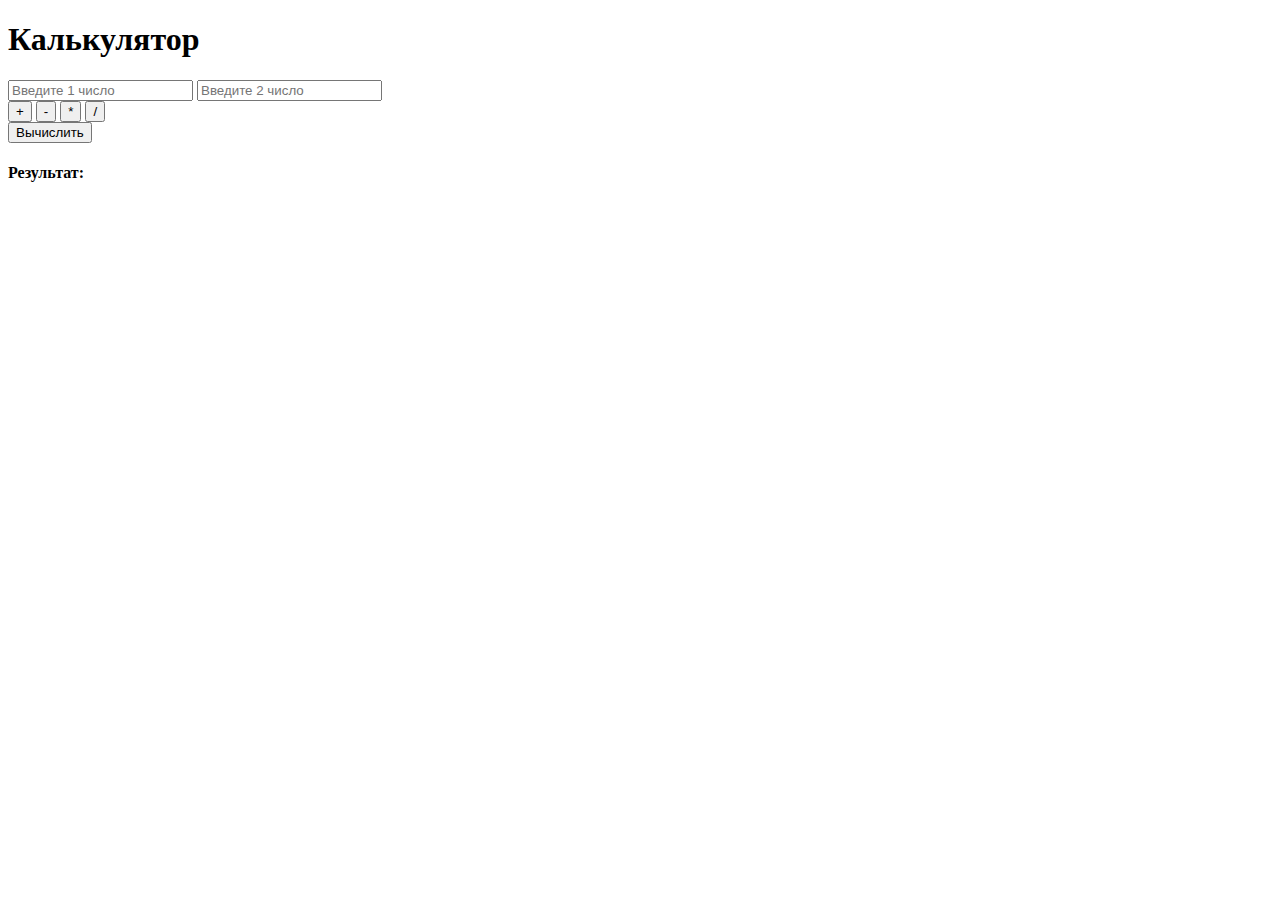
<file: 01-base/index.html>
<!DOCTYPE html>
<html lang="en">
  <head>
    <meta charset="UTF-8" />
    <meta http-equiv="X-UA-Compatible" content="IE=edge" />
    <meta name="viewport" content="width=device-width, initial-scale=1.0" />
    <link
      rel="shortcut icon"
      href="https://result.school/logo-result.school.png"
    />
    <link
      href="https://cdn.jsdelivr.net/npm/bootstrap@5.3.0-alpha3/dist/css/bootstrap.min.css"
      rel="stylesheet"
      integrity="sha384-KK94CHFLLe+nY2dmCWGMq91rCGa5gtU4mk92HdvYe+M/SXH301p5ILy+dN9+nJOZ"
      crossorigin="anonymous"
    />
    <title>01. JS Base</title>
    <script src="app.js" defer></script>
    <script src="theory.js" defer></script>
  </head>
  <body class="bg-dark text-light">
    <div class="container w-50 pt-5">
      <h1>Калькулятор</h1>
      <input
        type="number"
        class="form-control mb-2"
        placeholder="Введите 1 число"
        id="input1"
        value=""
      />
      <input
        type="number"
        class="form-control mb-2"
        placeholder="Введите 2 число"
        id="input2"
        value=""
      />
      <div class="d-flex mb-2">
        <button class="btn btn-success flex-grow-1 mx-2" id="plus">+</button>
        <button class="btn btn-danger flex-grow-1 mx-2" id="minus">-</button>
        <button class="btn btn-danger flex-grow-1 mx-2" id="multiply">*</button>
        <button class="btn btn-danger flex-grow-1 mx-2" id="division">/</button>
      </div>
      <button class="btn btn-outline-info w-100 mb-2" id="submit">
        Вычислить
      </button>

      <div class="text-bg-light p-3 text-center">
        <h4>Результат:</h4>
        <p id="result" class="mb-0"></p>
      </div>
    </div>
  </body>
</html>
</file>
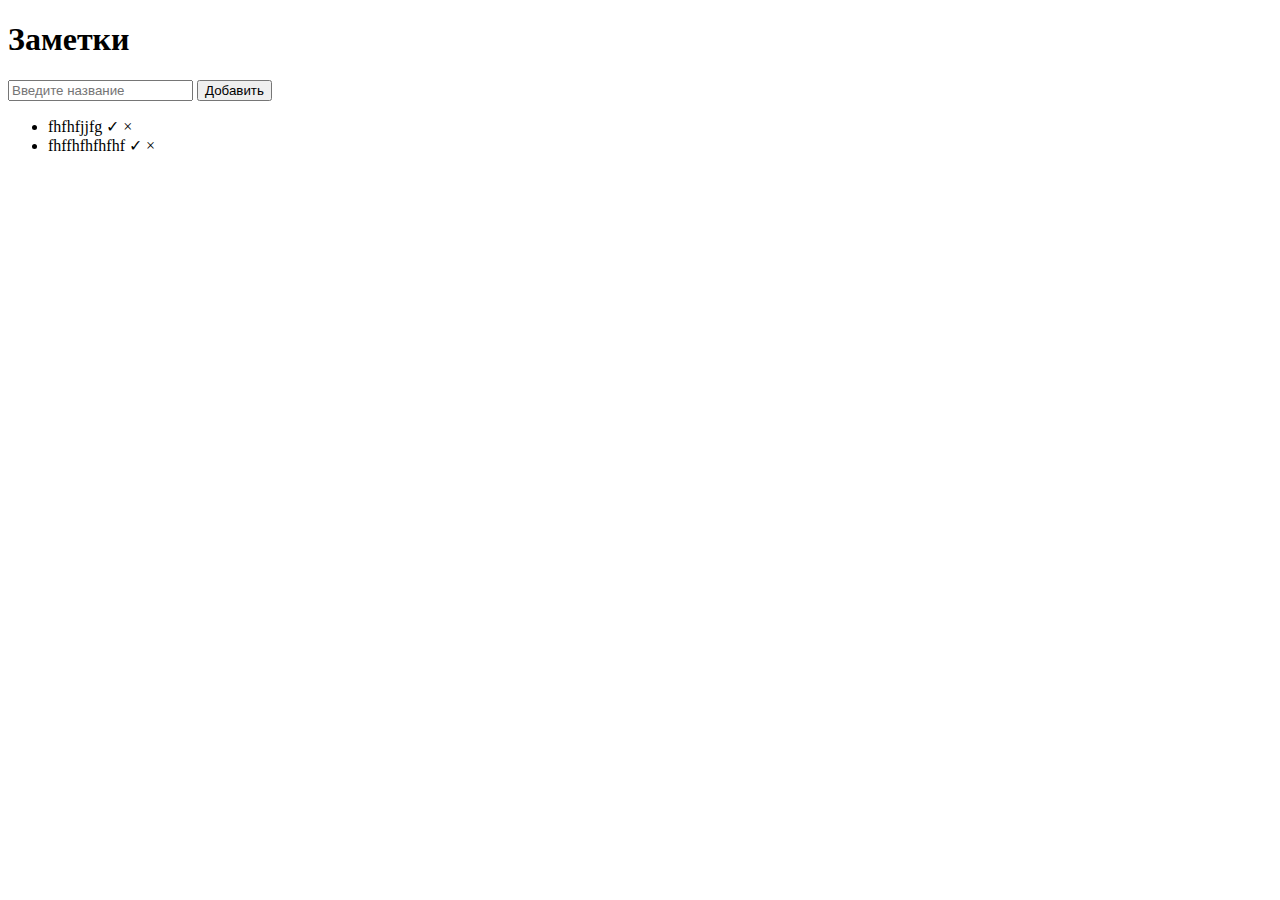
<file: 02-array-object-start/index.html>
<!DOCTYPE html>
<html lang="en">

<head>
  <meta charset="UTF-8" />
  <meta http-equiv="X-UA-Compatible" content="IE=edge" />
  <meta name="viewport" content="width=device-width, initial-scale=1.0" />
  <link rel="shortcut icon" href="https://result.school/logo-result.school.png" />
  <link href="https://cdn.jsdelivr.net/npm/bootstrap@5.3.0-alpha3/dist/css/bootstrap.min.css" rel="stylesheet"
    integrity="sha384-KK94CHFLLe+nY2dmCWGMq91rCGa5gtU4mk92HdvYe+M/SXH301p5ILy+dN9+nJOZ" crossorigin="anonymous" />
  <title>02. JS Array & Objects</title>
  <script src="app.js" defer></script>
  <script src="theory.js" defer></script>
</head>

<body class="bg-dark text-light">
  <div class="container w-50 pt-5">
    <h1>Заметки</h1>
    <input type="text" class="form-control mb-2" placeholder="Введите название" id="title" />
    <button class="btn btn-outline-info w-100 mb-2" id="create">
      Добавить
    </button>

    <ul class="list-group list-group-flush" id="list">
      <!-- <li class="list-group-item d-flex justify-content-between align-items-center">
        <span>Название</span>
        <span>
          <span class="btn btn-small btn-success">&check;</span>
          <span class="btn btn-small btn-danger">&times;</span>
        </span>
      </li> -->
    </ul>
  </div>
</body>

</html>
</file>
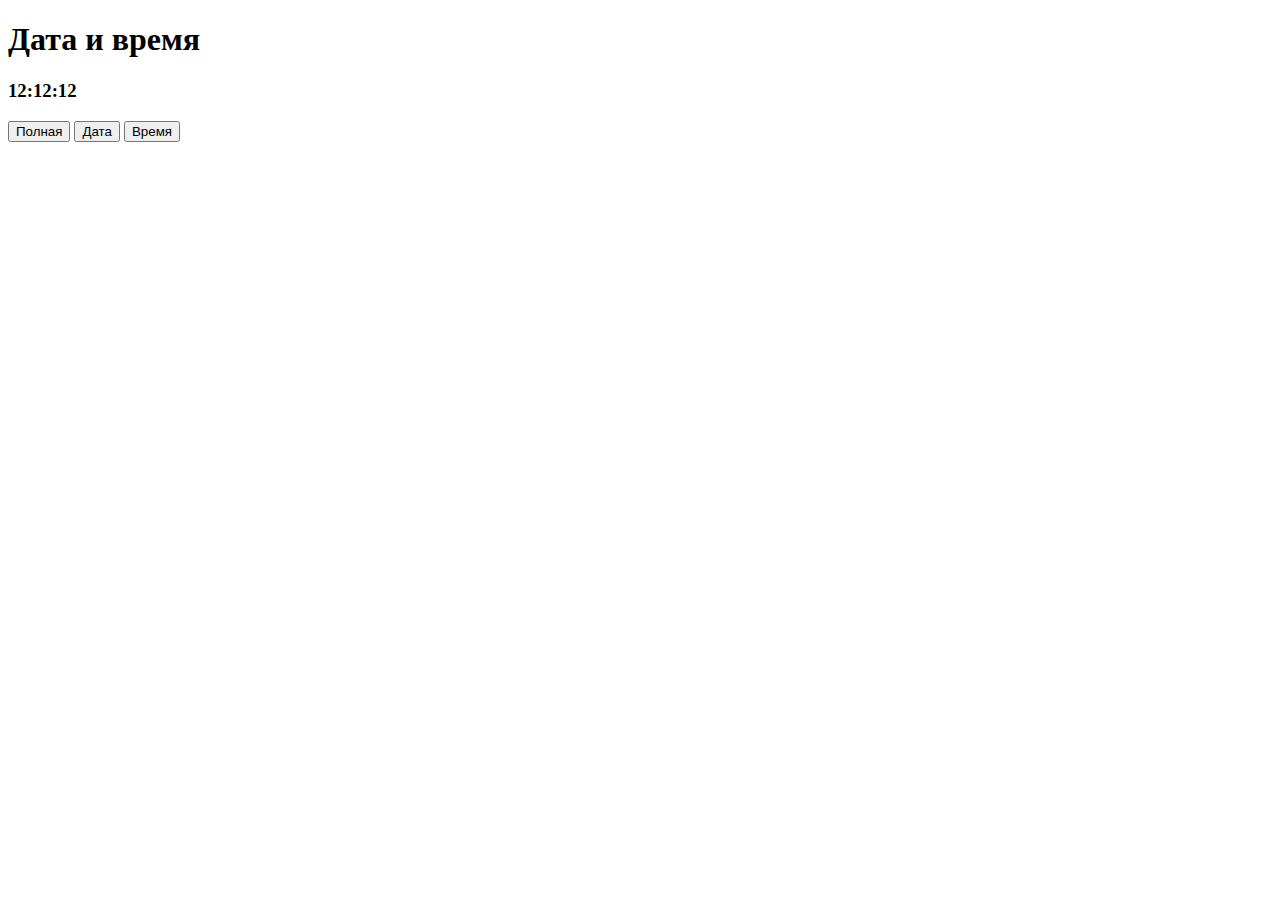
<file: 03-theory-num-str-date/index.html>
<!DOCTYPE html>
<html lang="en">
  <head>
    <meta charset="UTF-8" />
    <meta http-equiv="X-UA-Compatible" content="IE=edge" />
    <meta name="viewport" content="width=device-width, initial-scale=1.0" />
    <link
      rel="shortcut icon"
      href="https://result.school/logo-result.school.png"
    />
    <link
      href="https://cdn.jsdelivr.net/npm/bootstrap@5.3.0-alpha3/dist/css/bootstrap.min.css"
      rel="stylesheet"
      integrity="sha384-KK94CHFLLe+nY2dmCWGMq91rCGa5gtU4mk92HdvYe+M/SXH301p5ILy+dN9+nJOZ"
      crossorigin="anonymous"
    />
    <title>03. JavaScript детальней</title>
    <script src="01-numbers.js" defer></script>
  </head>
  <body class="bg-dark text-light">
    <div class="container w-50 pt-5">
      <h1>Дата и время</h1>

      <div class="text-bg-light p-3 text-center rounded">
        <h3 id="output">12:12:12</h3>

        <div class="d-flex mb-2 justify-content-around">
          <button class="btn btn-small btn-primary" id="full">Полная</button>
          <button class="btn btn-small btn-success" id="date">Дата</button>
          <button class="btn btn-small btn-danger" id="time">Время</button>
        </div>
      </div>
    </div>
  </body>
</html>
</file>
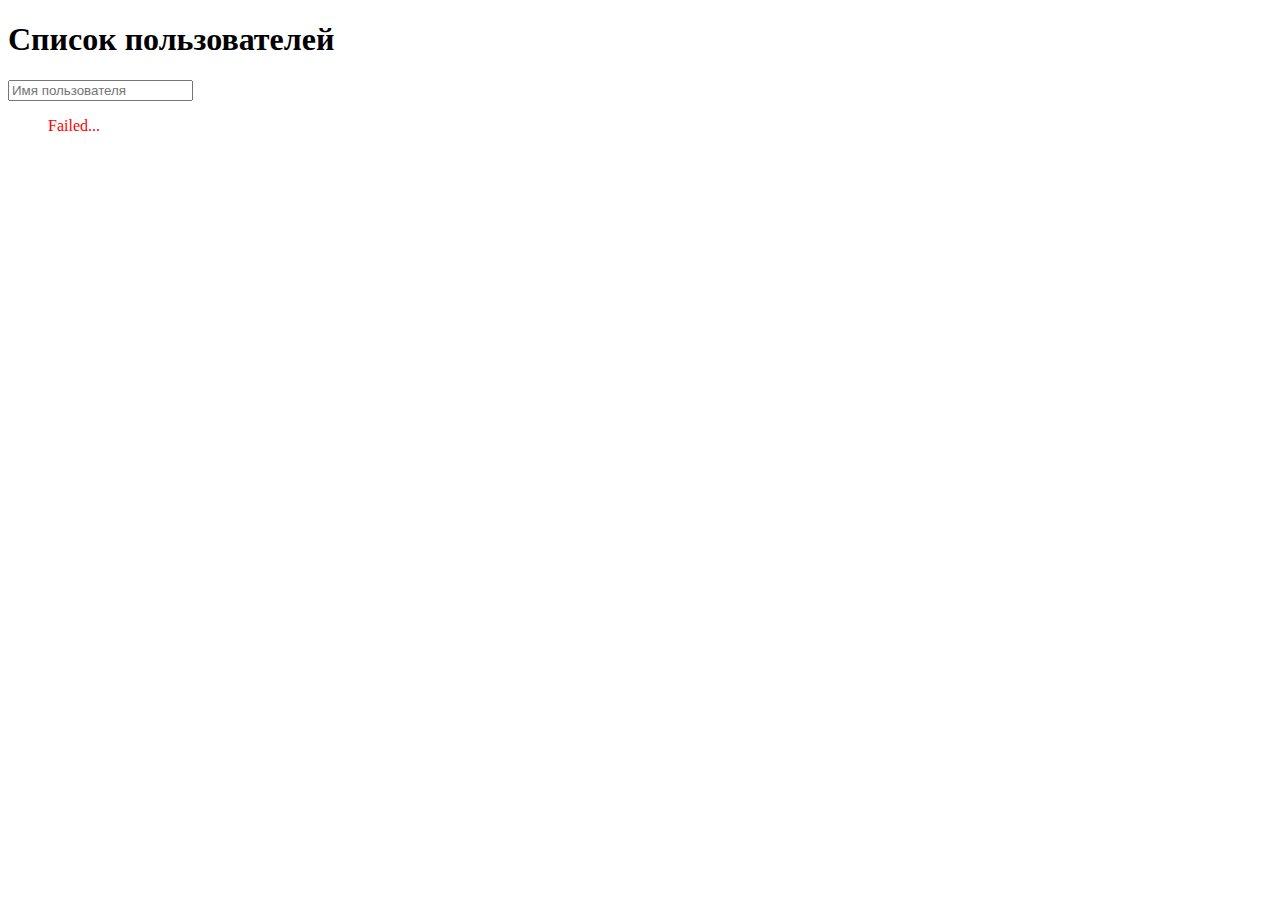
<file: 06-result/index.html>
<!DOCTYPE html>
<html lang="en">
  <head>
    <meta charset="UTF-8" />
    <meta http-equiv="X-UA-Compatible" content="IE=edge" />
    <meta name="viewport" content="width=device-width, initial-scale=1.0" />
    <link
      rel="shortcut icon"
      href="https://result.school/logo-result.school.png"
    />
    <link
      href="https://cdn.jsdelivr.net/npm/bootstrap@5.3.0-alpha3/dist/css/bootstrap.min.css"
      rel="stylesheet"
      integrity="sha384-KK94CHFLLe+nY2dmCWGMq91rCGa5gtU4mk92HdvYe+M/SXH301p5ILy+dN9+nJOZ"
      crossorigin="anonymous"
    />
    <title>07. Result</title>
    <script src="app.js" defer></script>
  </head>
  <body class="bg-dark text-light">
    <div class="container w-50 pt-5">
      <h1>Список пользователей</h1>
      <input
        type="text"
        class="form-control mb-2"
        placeholder="Имя пользователя"
        id="filter"
      />

      <ul class="list-group list-group-flush" id="list"></ul>
    </div>
    <script src="app.js"></script>
  </body>
</html>
</file>
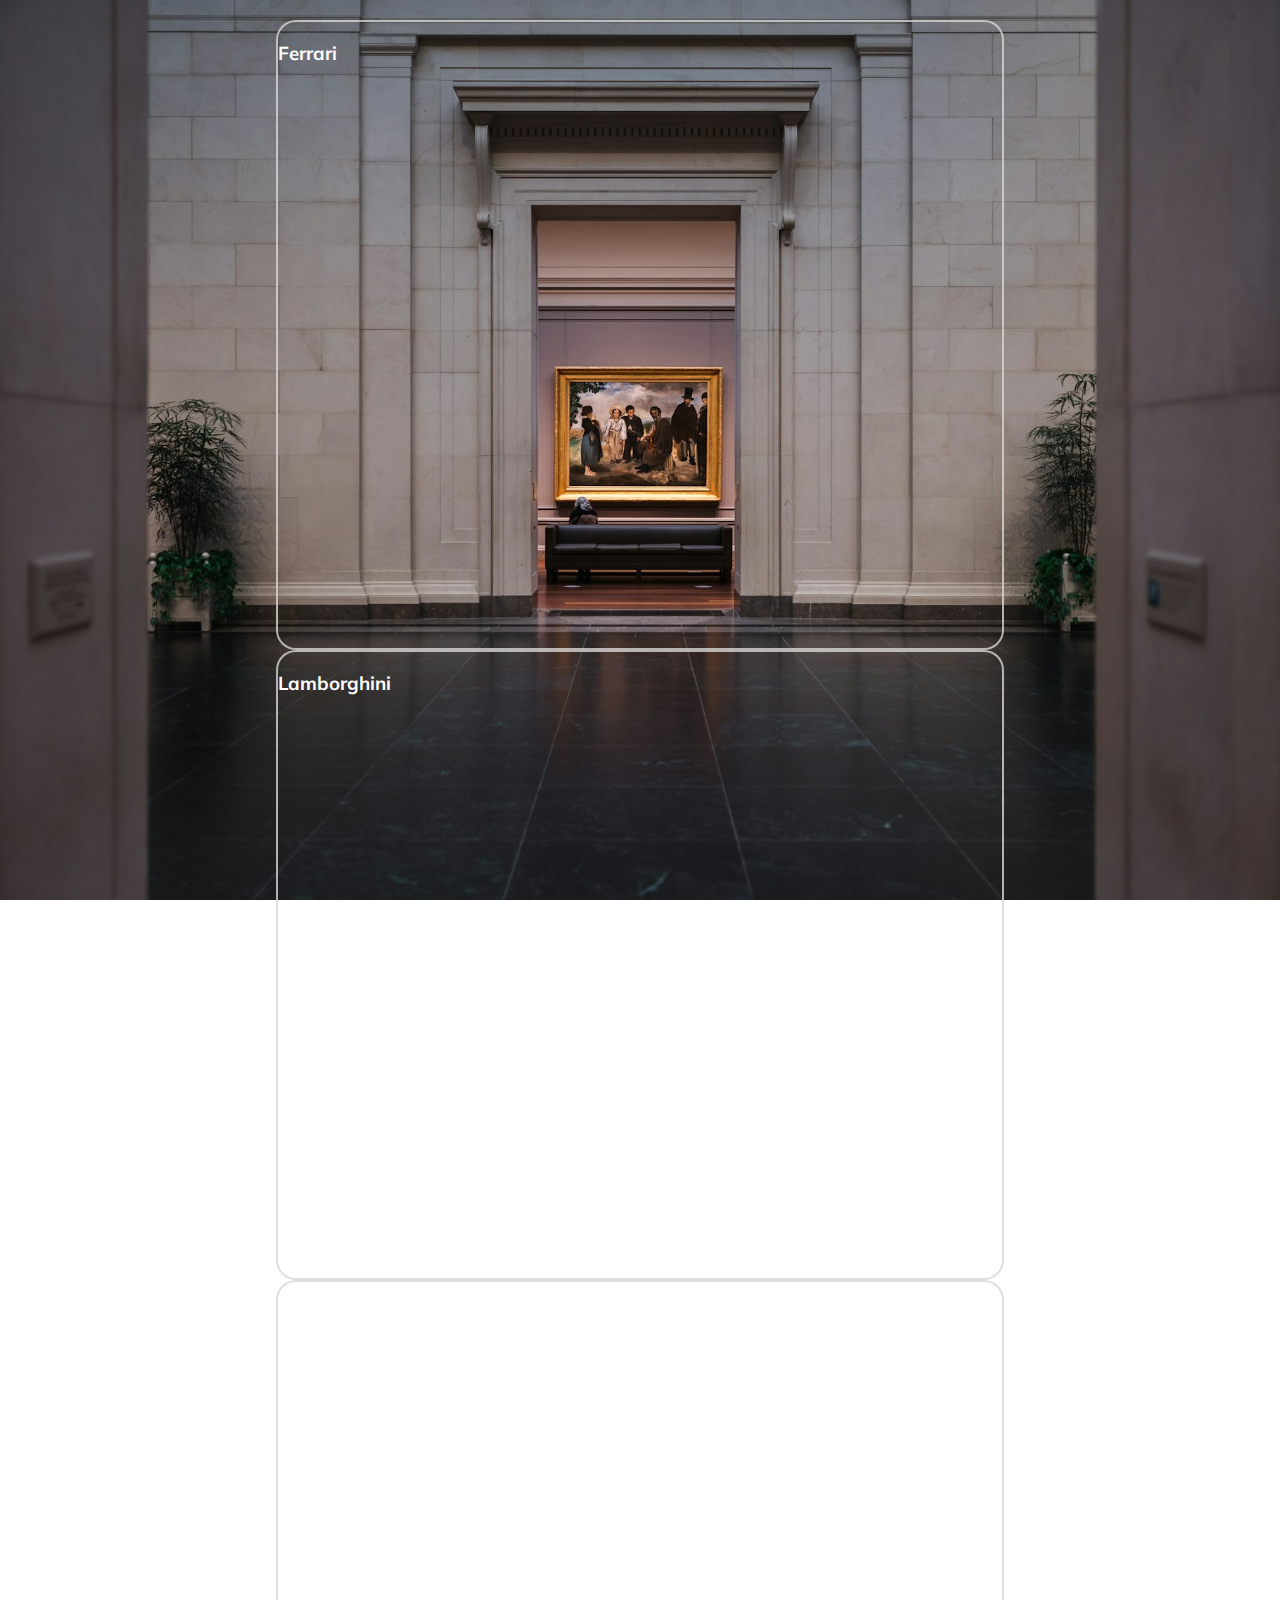
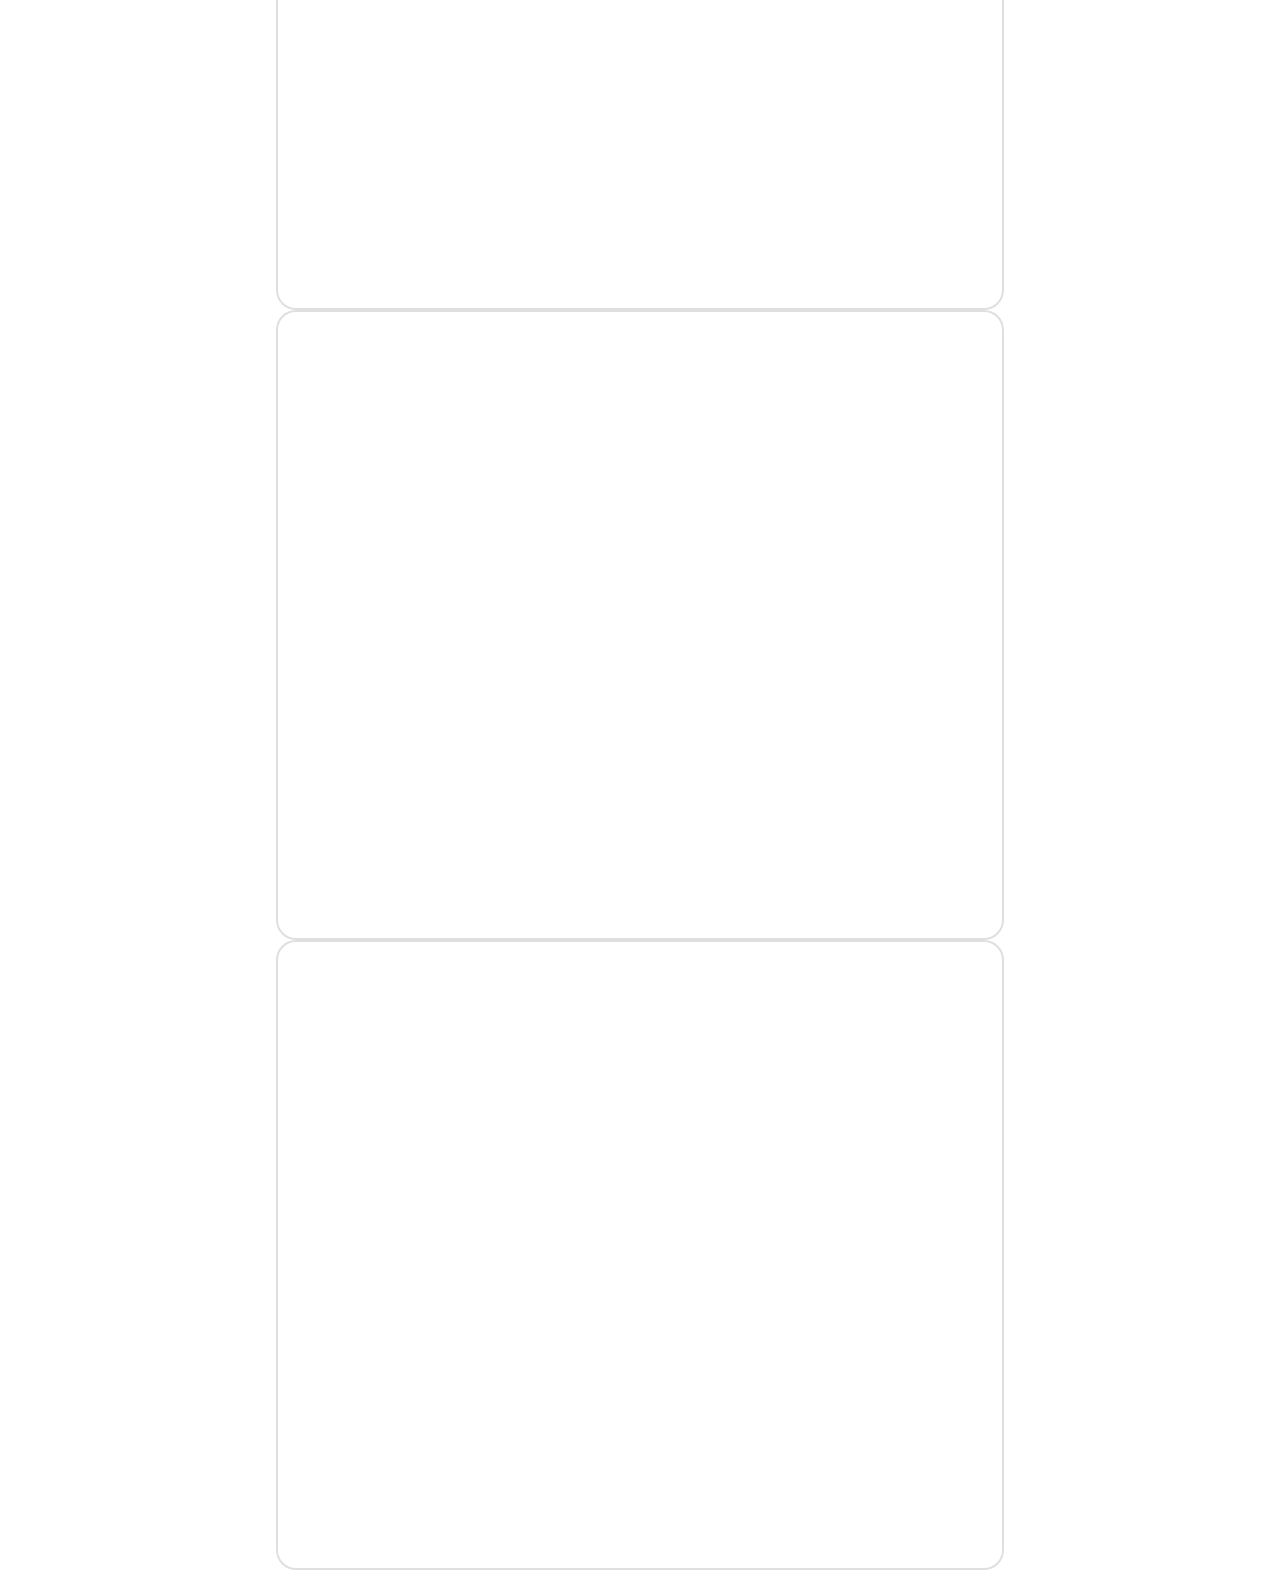
<file: urok-1/index.html>
<!DOCTYPE html>
<html lang="en">

<head>
  <meta charset="UTF-8" />
  <meta name="viewport" content="width=device-width, initial-scale=1.0" />
  <link rel="stylesheet" href="styles.css" />
  <title>Карточки | Проект 1</title>
</head>

<body>
  <div class="container">
    <div class="slide"
      style="background-image: url('https://images.unsplash.com/photo-1583121274602-3e2820c69888?ixid=MnwxMjA3fDB8MHxwaG90by1wYWdlfHx8fGVufDB8fHx8&ixlib=rb-1.2.1&auto=format&fit=crop&w=1650&q=80');">
      <h3>Ferrari</h3>
    </div>
    <div class="slide" style="
          background-image: url('https://images.unsplash.com/photo-1573950940509-d924ee3fd345?ixlib=rb-1.2.1&ixid=MnwxMjA3fDB8MHxwaG90by1wYWdlfHx8fGVufDB8fHx8&auto=format&fit=crop&w=1696&q=80');
        ">
      <h3>Lamborghini</h3>
    </div>
    <div class="slide" style="
          background-image: url('https://images.unsplash.com/photo-1492144534655-ae79c964c9d7?ixlib=rb-1.2.1&ixid=MnwxMjA3fDB8MHxwaG90by1wYWdlfHx8fGVufDB8fHx8&auto=format&fit=crop&w=1694&q=80');
        ">
      <h3>Camaro</h3>
    </div>
    <div class="slide" style="
          background-image: url('https://images.unsplash.com/photo-1535732820275-9ffd998cac22?ixlib=rb-1.2.1&ixid=MnwxMjA3fDB8MHxwaG90by1wYWdlfHx8fGVufDB8fHx8&auto=format&fit=crop&w=1650&q=80');
        ">
      <h3>Aston</h3>
    </div>
    <div class="slide" style="
          background-image: url('https://images.unsplash.com/photo-1554744512-d6c603f27c54?ixid=MnwxMjA3fDB8MHxwaG90by1wYWdlfHx8fGVufDB8fHx8&ixlib=rb-1.2.1&auto=format&fit=crop&w=1650&q=80');
        ">
      <h3>Tesla</h3>
    </div>
  </div>

  <script src="app.js"></script>
</body>

</html>
</file>
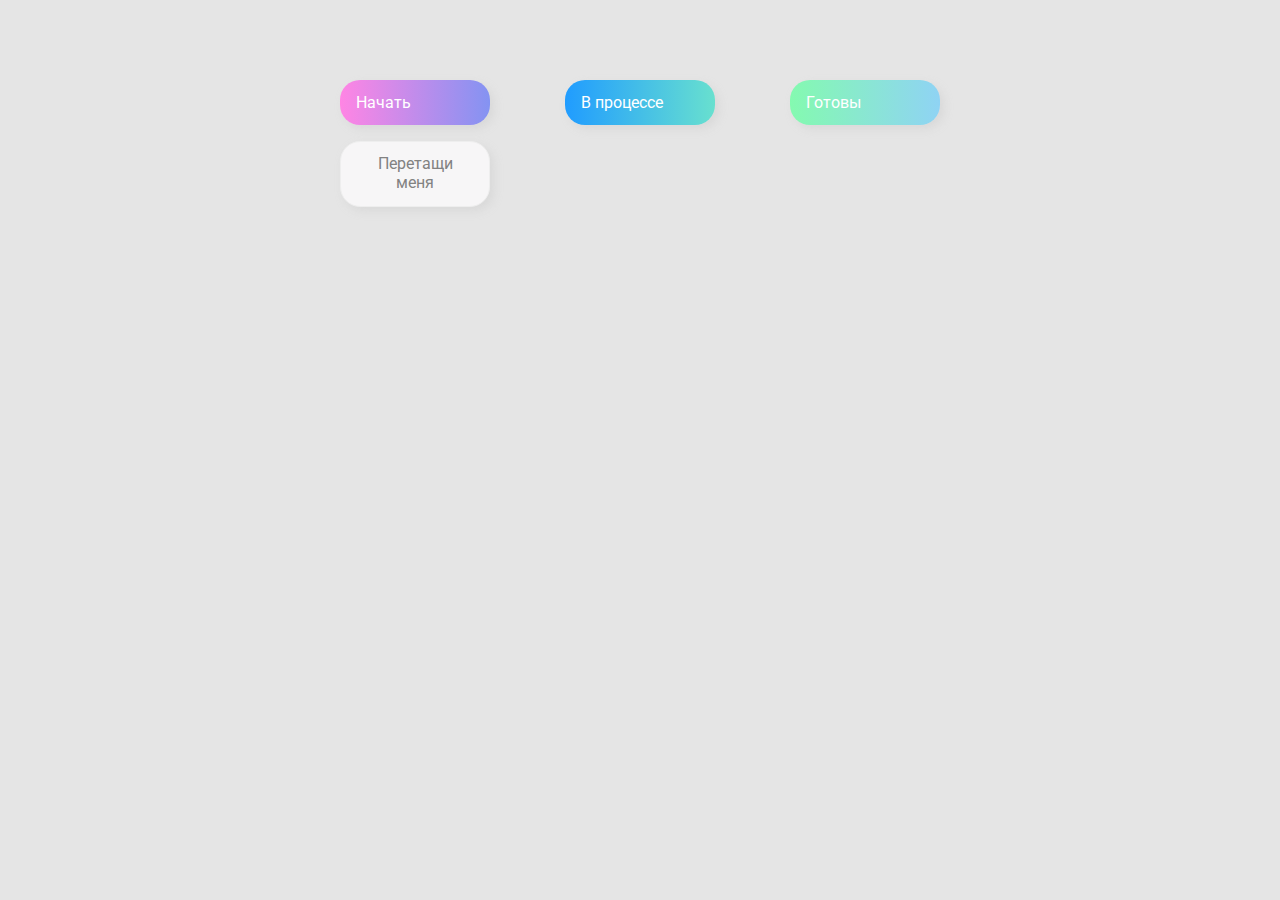
<file: urok-2/index.html>
<!DOCTYPE html>
<html lang="en">
  <head>
    <meta charset="UTF-8" />
    <meta name="viewport" content="width=device-width, initial-scale=1.0" />
    <link rel="stylesheet" href="styles.css" />
    <title>Drag & Drop | Проект 2</title>
  </head>
  <body>
    <div>
      <div class="row">
        <div class="col-header start">Начать</div>
        <div class="col-header progress">В процессе</div>
        <div class="col-header done">Готовы</div>
      </div>

      <div class="row">
        <div class="placeholder">
          <div class="item" draggable="true">Перетащи меня</div>
        </div>
        <div class="placeholder"></div>
        <div class="placeholder"></div>
      </div>
    </div>

    <script src="app.js"></script>
  </body>
</html>
</file>
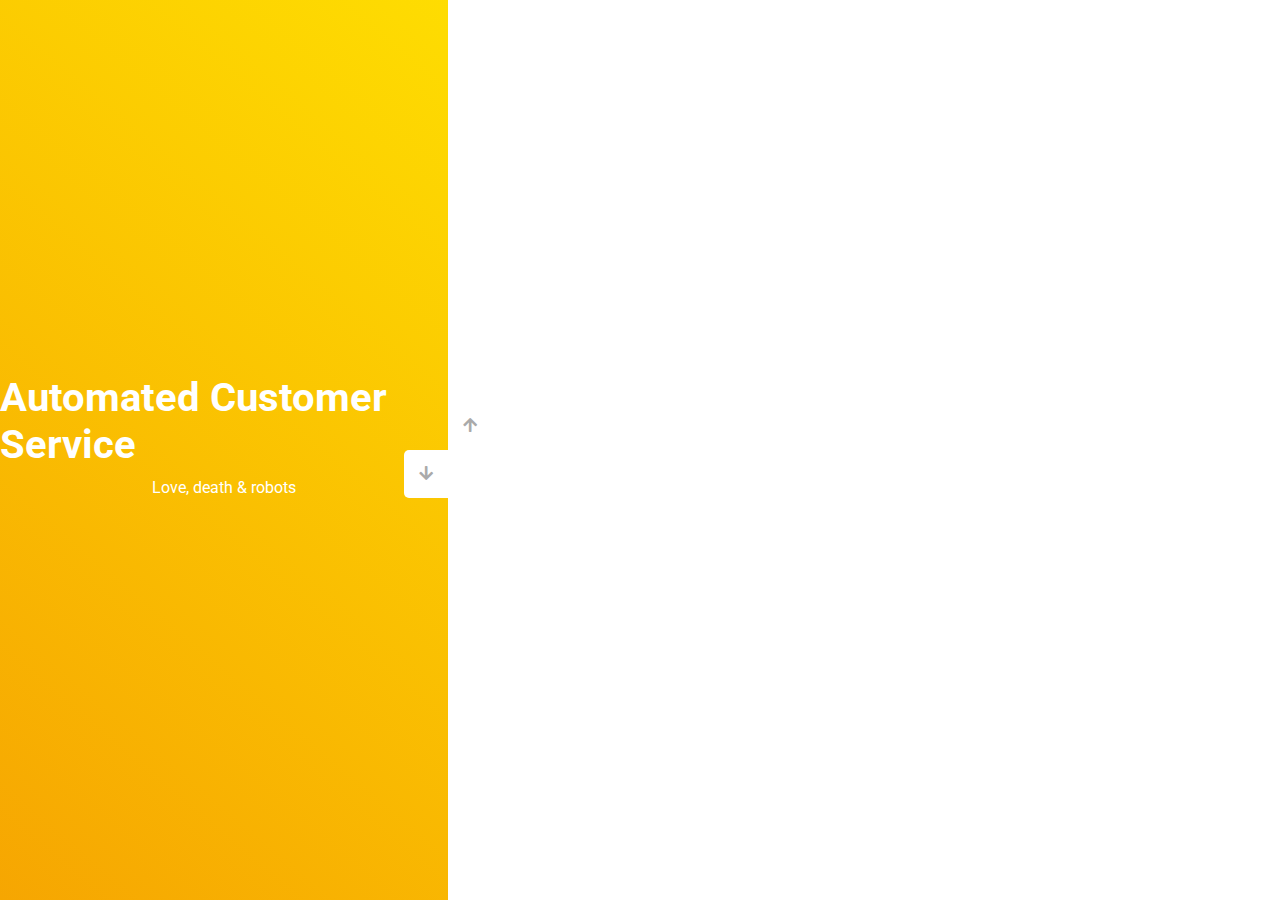
<file: urok-3/index.html>
<!DOCTYPE html>
<html lang="en">
  <head>
    <meta charset="UTF-8" />
    <meta name="viewport" content="width=device-width, initial-scale=1.0" />
    <link
      rel="stylesheet"
      href="https://cdnjs.cloudflare.com/ajax/libs/font-awesome/5.15.1/css/all.min.css"
    />
    <link rel="stylesheet" href="style.css" />
    <title>Слайдер | Проект 3</title>
  </head>
  <body>
    <div class="container">
      <div class="sidebar">
        <div
          style="
            background: linear-gradient(229.99deg, #11dee9 -26%, #017e8b 145%);
          "
        >
          <h1>Snow in the desert</h1>
          <p>Love, death & robots</p>
        </div>
        <div
          style="
            background: linear-gradient(215.32deg, #f90306 -1%, #9e0706 124%);
          "
        >
          <h1>Life Hutch</h1>
          <p>Love, death & robots</p>
        </div>
        <div
          style="
            background: linear-gradient(221.87deg, #8308ea 1%, #5305af 128%);
          "
        >
          <h1>Zima Blue</h1>
          <p>Love, death & robots</p>
        </div>
        <div
          style="
            background: linear-gradient(220.16deg, #ffe101 -8%, #f39102 138%);
          "
        >
          <h1>Automated Customer Service</h1>
          <p>Love, death & robots</p>
        </div>
      </div>
      <div class="main-slide">
        <div
          style="
            background-image: url('https://images.unsplash.com/photo-1601574968106-b312ac309953?ixlib=rb-1.2.1&ixid=MnwxMjA3fDB8MHxwaG90by1wYWdlfHx8fGVufDB8fHx8&auto=format&fit=crop&w=1996&q=80');
          "
        ></div>
        <div
          style="
            background-image: url('https://images.unsplash.com/photo-1511447333015-45b65e60f6d5?ixid=MnwxMjA3fDB8MHxwaG90by1wYWdlfHx8fGVufDB8fHx8&ixlib=rb-1.2.1&auto=format&fit=crop&w=2023&q=80');
          "
        ></div>
        <div
          style="
            background-image: url('https://images.unsplash.com/photo-1501529301789-b48c1975542a?ixid=MnwxMjA3fDB8MHxwaG90by1wYWdlfHx8fGVufDB8fHx8&ixlib=rb-1.2.1&auto=format&fit=crop&w=1950&q=80');
          "
        ></div>
        <div
          style="
            background-image: url('https://images.unsplash.com/photo-1520263115673-610416f52ab6?ixlib=rb-1.2.1&ixid=MnwxMjA3fDB8MHxwaG90by1wYWdlfHx8fGVufDB8fHx8&auto=format&fit=crop&w=1950&q=80');
          "
        ></div>
      </div>
      <div class="controls">
        <button class="down-button">
          <i class="fas fa-arrow-down"></i>
        </button>
        <button class="up-button">
          <i class="fas fa-arrow-up"></i>
        </button>
      </div>
    </div>

    <script src="app.js"></script>
  </body>
</html>
</file>
<file: urok-1/styles.css>
@import url('https://fonts.googleapis.com/css?family=Muli&display=swap');

* {
  box-sizing: border-box;
}

body {
  font-family: 'Muli', sans-serif;
  color: #fff;
  overflow: hidden;
  margin: 0;
  height: 100vh;
  background-image: url(./img/bg-gallery.jpg);
  background-position: center;
  background-repeat: no-repeat;
  background-size: cover;
}

.container {
  width: 60%;
  margin: 0 auto;
  padding: 20px;
}

.container_sliders {
  display: flex;
  align-items: center;
  justify-content: center;
  gap: 10px;
}

.title {
  margin-bottom: 10px;
  padding: 20px;
  display: flex;
  justify-content: start;
  align-items: center;
  gap: 20px;
  background-color: rgba(203, 199, 189, 0.5);
  border: 2px solid rgba(216, 215, 212, 0.8);
  border-radius: 50px;
}

.title img {
  width: 60px;
  border-radius: 30px;
}

.title-text {
  font-size: 16px;
}

.title-text h1 {
  margin: 0;
}

.title-text p {
  margin: 0;
}

.slide {
  height: 70vh;
  border-radius: 20px;
  cursor: pointer;
  flex: 1;
  border: 2px solid rgba(216, 215, 212, 0.8);
  overflow: hidden;
  transition: all 500ms ease-in-out;
  position: relative;
}

.slide_img {
  height: 100%;
  background-size: cover;
  background-position: center;
  background-repeat: no-repeat;
}

.text {
  padding: 20px;
  opacity: 0;
  position: absolute;
  bottom: 0;
  left: 0;
  right: 0;
  z-index: 10;
  text-shadow: 1px 1px 4px #111;
}

.text h3 {
  font-size: 20px;
  margin: 0;
}

.text p {
  font-size: 16px;
  margin: 0;
  margin-top: 10px;
}

.slide.active {
  flex: 10;
}

.slide.active .text {
  opacity: 1;
  transition: opacity 0.3s ease-in 0.4s;
}
</file>
<file: urok-2/styles.css>
@import url("https://fonts.googleapis.com/css?family=Roboto&display=swap");

* {
  box-sizing: border-box;
}

body {
  font-family: "Roboto", sans-serif;
  background-color: #e5e5e5;
  display: flex;
  padding-top: 5rem;
  justify-content: center;
  overflow: hidden;
  margin: 0;
}

.row {
  display: flex;
  width: 600px;
  justify-content: space-between;
  margin-bottom: 1rem;
}

.col-header {
  width: 150px;
  box-shadow: 4px 4px 9px rgba(198, 198, 198, 0.36);
  border-radius: 20px;
  padding: 0.8rem 1rem;
  color: #fff;
}

.item {
  width: 150px;
  height: 66px;
  border: 1px solid #eee;
  box-shadow: 4px 4px 9px rgba(198, 198, 198, 0.36);
  border-radius: 20px;
  background: #f7f6f7;
  padding: 0.8rem 1rem;
  color: #828282;
  text-align: center;
  cursor: grab;
}

.item:active {
  cursor: grabbing;
}

.placeholder {
  width: 150px;
  height: 66px;
}

.start {
  background: linear-gradient(90deg, #ff85e4 0%, #229efd 179.25%);
}

.progress {
  background: linear-gradient(90deg, #209cff 0%, #68e0cf 100%);
}

.done {
  background: linear-gradient(90deg, #84fab0 0%, #8fd3f4 100%);
}

.hold {
  border: 5px solid #eee;
}

.hide {
  display: none;
}

.hovered {
  border: 2px solid #8ed7ed;
  border-radius: 20px;
}
</file>
<file: urok-3/style.css>
@import url("https://fonts.googleapis.com/css?family=Roboto&display=swap");

* {
  box-sizing: border-box;
  margin: 0;
  padding: 0;
}

body {
  font-family: "Roboto", sans-serif;
  height: 100vh;
}

.container {
  position: relative;
  overflow: hidden;
  width: 100vw;
  height: 100vh;
}

.sidebar {
  height: 100%;
  width: 35%;
  position: absolute;
  top: 0;
  left: 0;
  transition: transform 0.5s ease-in-out;
}

.sidebar > div {
  height: 100%;
  width: 100%;
  display: flex;
  flex-direction: column;
  align-items: center;
  justify-content: center;
  color: #fff;
}

.sidebar h1 {
  font-size: 40px;
  margin-bottom: 10px;
  margin-top: -30px;
}

.main-slide {
  height: 100%;
  position: absolute;
  top: 0;
  left: 35%;
  width: 65%;
  transition: transform 0.5s ease-in-out;
}

.main-slide > div {
  background-repeat: no-repeat;
  background-size: cover;
  background-position: center center;
  height: 100%;
  width: 100%;
}

button {
  background-color: #fff;
  border: none;
  color: #aaa;
  cursor: pointer;
  font-size: 16px;
  padding: 15px;
}

button:hover {
  color: #222;
}

button:focus {
  outline: none;
}

.container .controls button {
  position: absolute;
  left: 35%;
  top: 50%;
  z-index: 100;
}

.container .controls .down-button {
  transform: translateX(-100%);
  border-top-left-radius: 5px;
  border-bottom-left-radius: 5px;
}

.container .controls .up-button {
  transform: translateY(-100%);
  border-top-right-radius: 5px;
  border-bottom-right-radius: 5px;
}
</file>
